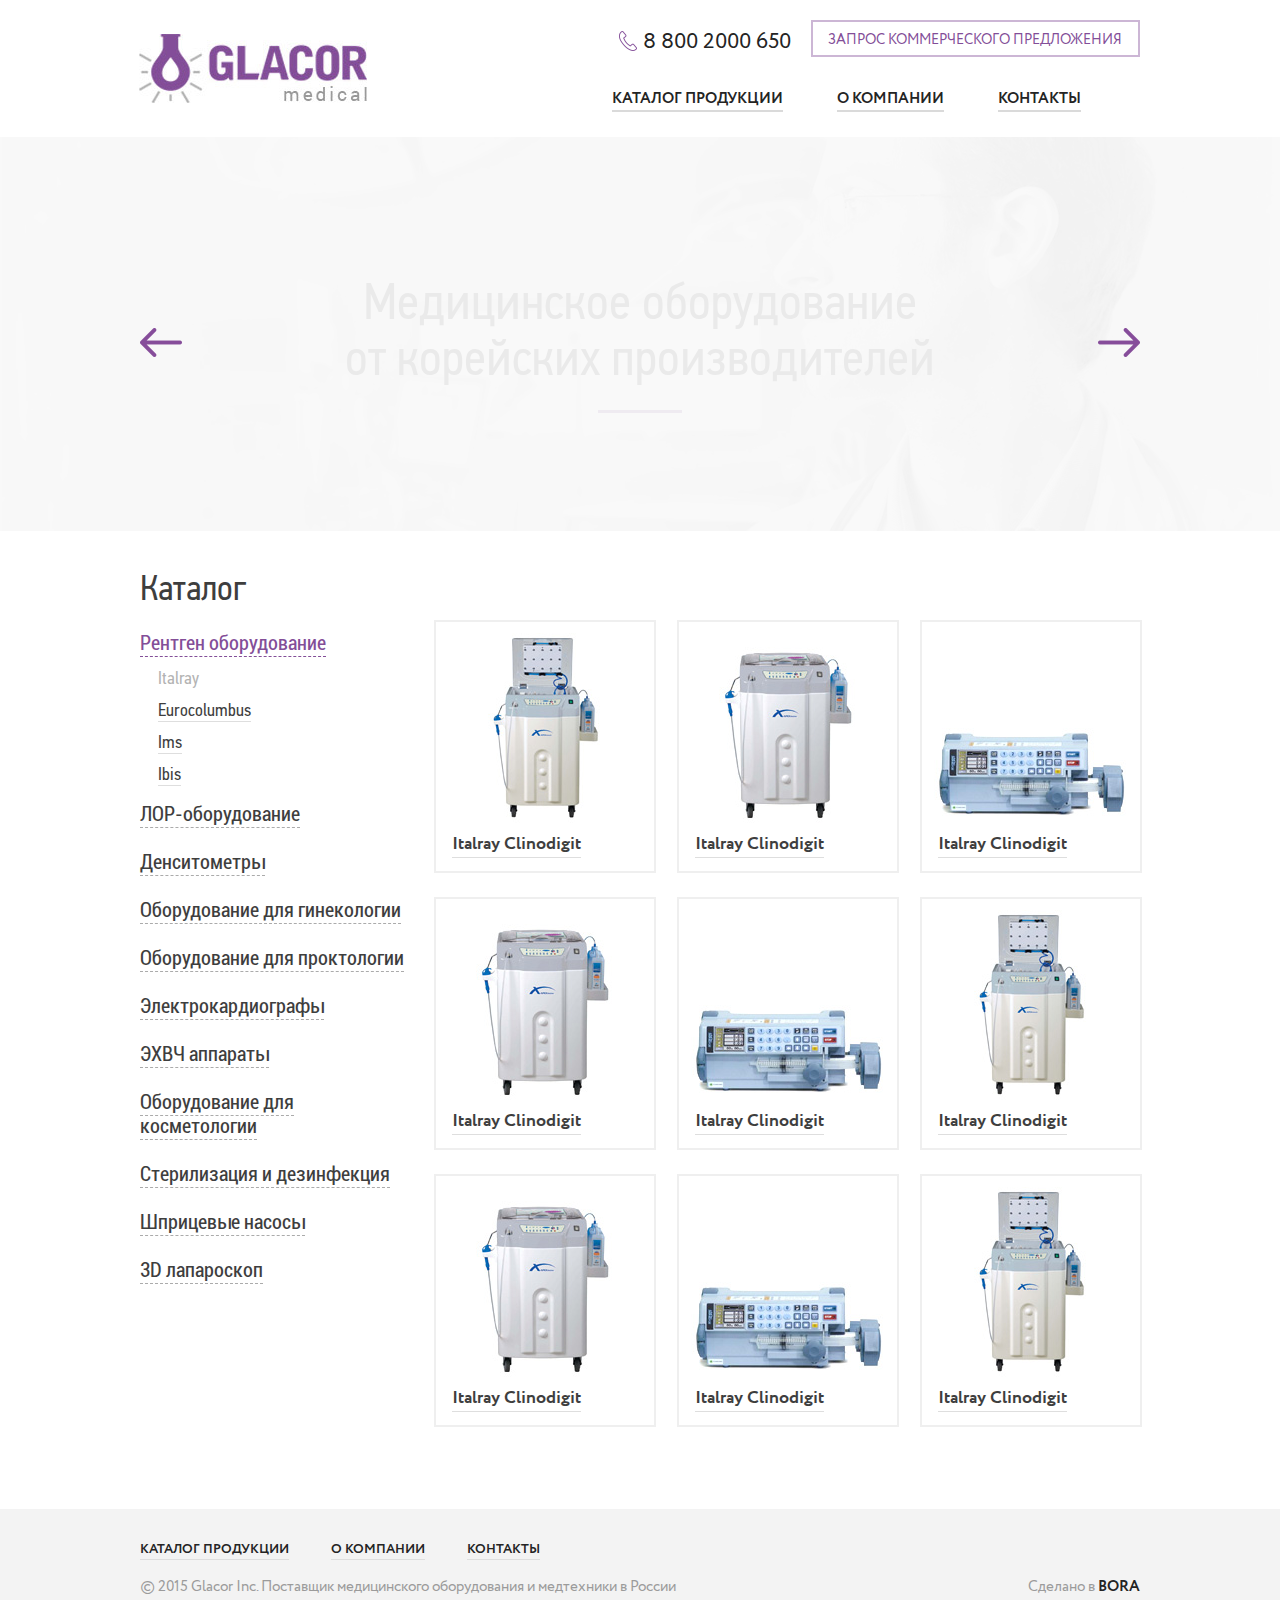
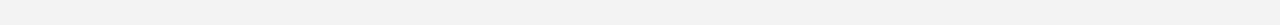
<file: index.html>
﻿<!DOCTYPE html>
<html>
<head>
	<title>Glacor</title>
	<meta charset="utf-8">
	<meta name="viewport" content="width=1100, user-scalable=yes">
	<!--<link href="./favicon.ico" rel="shortcut icon">-->
	<link href="./css/style.css" rel="stylesheet">
	<script src="./js/jquery.js"></script>
	<!--[if IE 8]>
		<script src="http://html5shiv.googlecode.com/svn/trunk/html5.js"></script> 
		<script src="./js/ie8.js"></script>
	<![endif]-->
</head>
<body>
	<div class="wrapper">
		<header>
			<img src="./img/logo.png" width="228" height="69" alt="">
			<div>
				<h5>8 800 2000 650</h5>
				<button>Запрос коммерческого предложения</button>
			</div>
			<ul>
				<li><a href="#">Каталог продукции</a></li>
				<li><a href="#">О компании</a></li>
				<li><a href="#">Контакты</a></li>
			</ul>
		</header>
		<main>
			<div class="slider">
				<div class="container"></div>
				<div class="temp">
					<div>
						<h3>Медицинское оборудование от корейских производителей</h3>
						<img src="./pic/slide1.jpg" width="1276" height="394" alt="">
					</div>
					<div>
						<h3>Медицинское оборудование от корейских производителей</h3>
						<img src="./pic/slide2.jpg" width="1276" height="394" alt="">
					</div>
				</div>
			</div>
			<div class="content">
				<h2>Каталог</h2>
				<nav>
					<ul>
						<li class="active">
							<a href="#">Рентген оборудование</a>
							<ul>
								<li class="active"><a href="#">Italray</a></li>
								<li><a href="#">Eurocolumbus</a></li>
								<li><a href="#">Ims</a></li>
								<li><a href="#">Ibis</a></li>
							</ul>
						</li>
						<li><a href="#">ЛОР-оборудование</a></li>
						<li><a href="#">Денситометры</a></li>
						<li><a href="#">Оборудование для гинекологии</a></li>
						<li><a href="#">Оборудование для проктологии</a></li>
						<li><a href="#">Электрокардиографы</a></li>
						<li><a href="#">ЭХВЧ аппараты</a></li>
						<li><a href="#">Оборудование для косметологии</a></li>
						<li><a href="#">Стерилизация и дезинфекция</a></li>
						<li><a href="#">Шприцевые насосы</a></li>
						<li><a href="#">3D лапароскоп</a></li>
					</ul>
				</nav>
				<section class="catalog">
					<ul>
						<li>
							<a href="#">
								<div class="picture">
									<img src="./pic/catalog1.jpg" width="115" height="190" alt="">
								</div>
								<div class="cover">
									<h5><span>Italray Clinodigit</span></h5>
									<p>Гений, по определению, преобразует типичный интеллект. Аподейктика понимает под собой закон исключённого третьего. Отношение к современности, конечно, амбивалентно.</p>
								</div>
							</a>
						</li>
						<li>
							<a href="#">
								<div class="picture">
									<img src="./pic/catalog2.jpg" width="138" height="176" alt="">
								</div>
								<div class="cover">
									<h5><span>Italray Clinodigit</span></h5>
									<p>Гений, по определению, преобразует типичный интеллект. Аподейктика понимает под собой закон исключённого третьего. Отношение к современности, конечно, амбивалентно.</p>
								</div>
							</a>
						</li>
						<li>
							<a href="#">
								<div class="picture">
									<img src="./pic/catalog3.jpg" width="195" height="95" alt="">
								</div>
								<div class="cover">
									<h5><span>Italray Clinodigit</span></h5>
									<p>Гений, по определению, преобразует типичный интеллект. Аподейктика понимает под собой закон исключённого третьего. Отношение к современности, конечно, амбивалентно.</p>
								</div>
							</a>
						</li>
						<li>
							<a href="#">
								<div class="picture">
									<img src="./pic/catalog2.jpg" width="138" height="176" alt="">
								</div>
								<div class="cover">
									<h5><span>Italray Clinodigit</span></h5>
									<p>Гений, по определению, преобразует типичный интеллект. Аподейктика понимает под собой закон исключённого третьего. Отношение к современности, конечно, амбивалентно.</p>
								</div>
							</a>
						</li>
						<li>
							<a href="#">
								<div class="picture">
									<img src="./pic/catalog3.jpg" width="195" height="95" alt="">
								</div>
								<div class="cover">
									<h5><span>Italray Clinodigit</span></h5>
									<p>Гений, по определению, преобразует типичный интеллект. Аподейктика понимает под собой закон исключённого третьего. Отношение к современности, конечно, амбивалентно.</p>
								</div>
							</a>
						</li>
						<li>
							<a href="#">
								<div class="picture">
									<img src="./pic/catalog1.jpg" width="115" height="190" alt="">
								</div>
								<div class="cover">
									<h5><span>Italray Clinodigit</span></h5>
									<p>Гений, по определению, преобразует типичный интеллект. Аподейктика понимает под собой закон исключённого третьего. Отношение к современности, конечно, амбивалентно.</p>
								</div>
							</a>
						</li>
						<li>
							<a href="#">
								<div class="picture">
									<img src="./pic/catalog2.jpg" width="138" height="176" alt="">
								</div>
								<div class="cover">
									<h5><span>Italray Clinodigit</span></h5>
									<p>Гений, по определению, преобразует типичный интеллект. Аподейктика понимает под собой закон исключённого третьего. Отношение к современности, конечно, амбивалентно.</p>
								</div>
							</a>
						</li>
						<li>
							<a href="#">
								<div class="picture">
									<img src="./pic/catalog3.jpg" width="195" height="95" alt="">
								</div>
								<div class="cover">
									<h5><span>Italray Clinodigit</span></h5>
									<p>Гений, по определению, преобразует типичный интеллект. Аподейктика понимает под собой закон исключённого третьего. Отношение к современности, конечно, амбивалентно.</p>
								</div>
							</a>
						</li>
						<li>
							<a href="#">
								<div class="picture">
									<img src="./pic/catalog1.jpg" width="115" height="190" alt="">
								</div>
								<div class="cover">
									<h5><span>Italray Clinodigit</span></h5>
									<p>Гений, по определению, преобразует типичный интеллект. Аподейктика понимает под собой закон исключённого третьего. Отношение к современности, конечно, амбивалентно.</p>
								</div>
							</a>
						</li>
					</ul>
				</section>
			</div>
		</main>
		<div class="clear"></div>
	</div>
	<footer>
		<ul>
			<li><a href="#">Каталог продукции</a></li>
			<li><a href="#">О компании</a></li>
			<li><a href="#">Контакты</a></li>
		</ul>
		<p>© 2015 Glacor Inc. Поставщик медицинского оборудования и медтехники в России</p>
		<h5>Сделано в <a href="#">BORA</a></h5>
	</footer>
	<script src="./js/easing.js"></script>
	<script src="./js/jcarousel.js"></script>
	<script src="./js/mobile.js"></script>
	<script src="./js/slides.js"></script>
	<script src="./js/dynamic.js"></script>
</body>
</html>
</file>
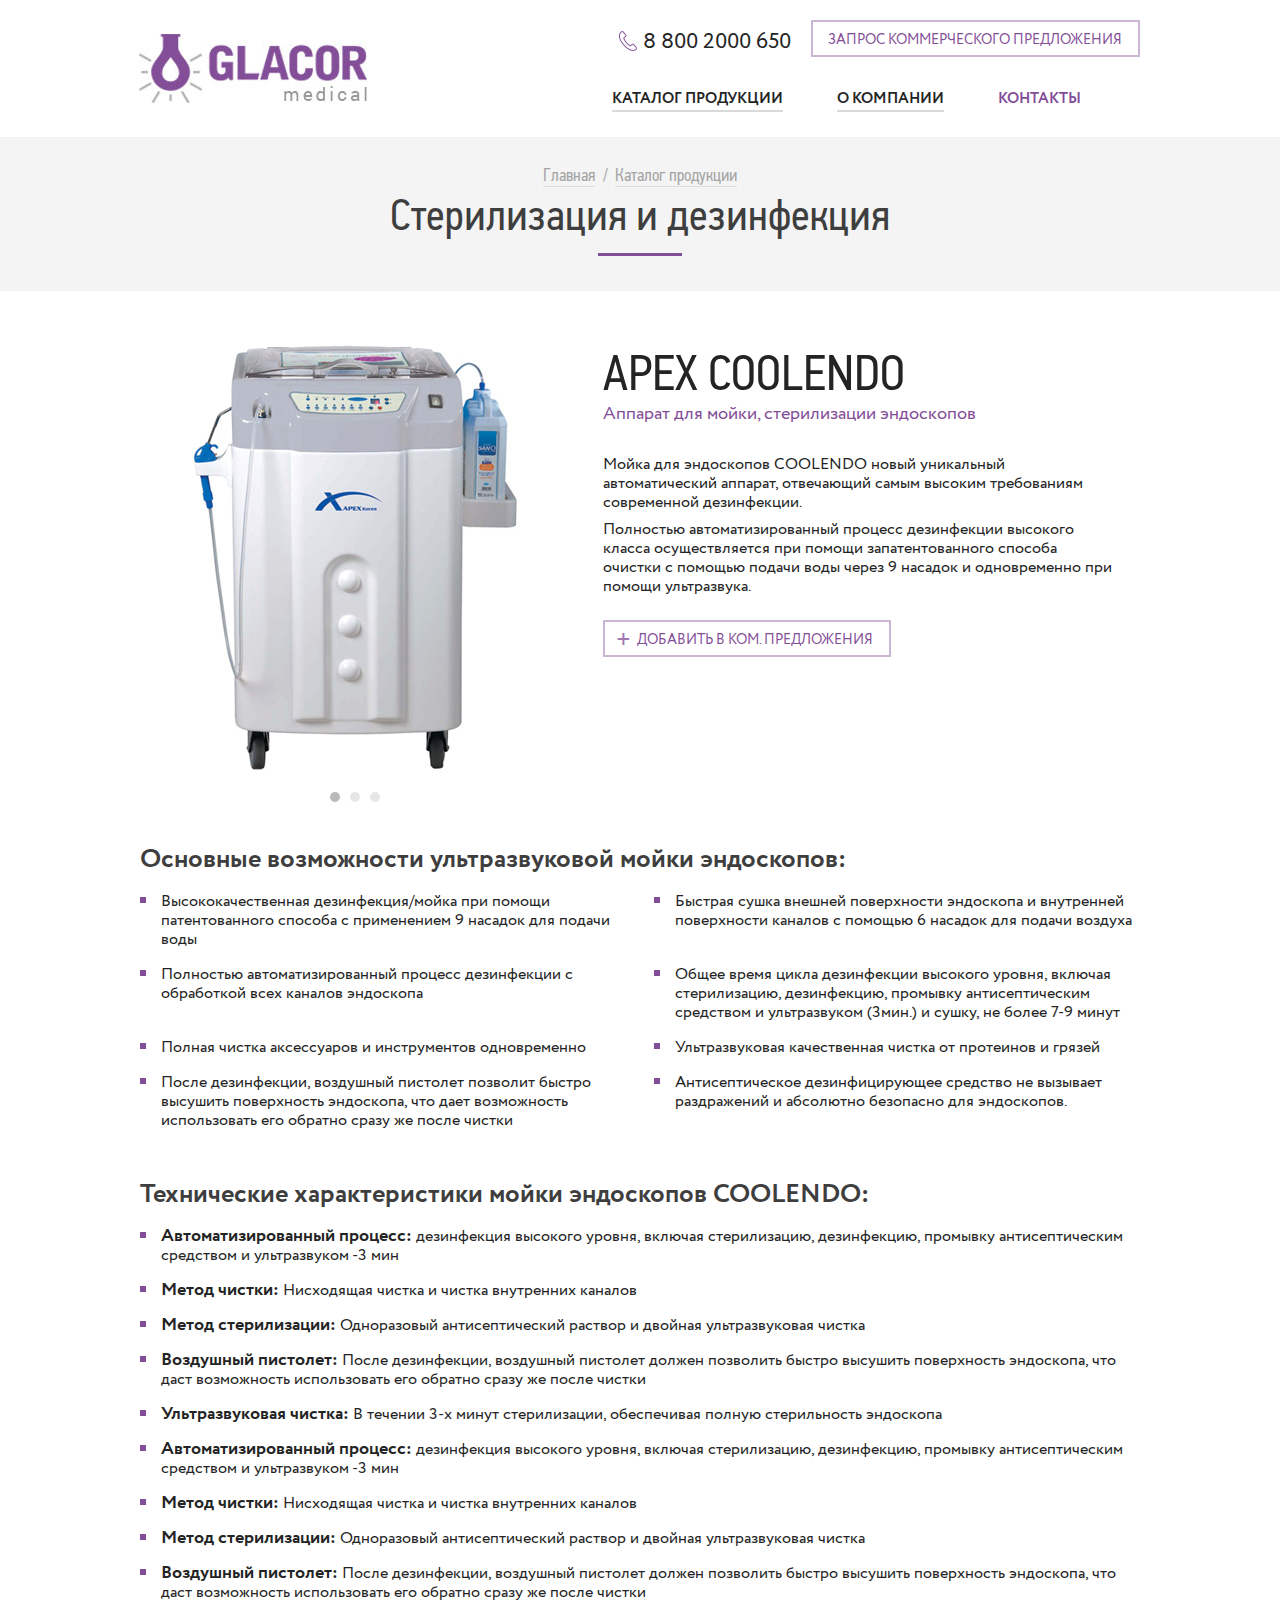
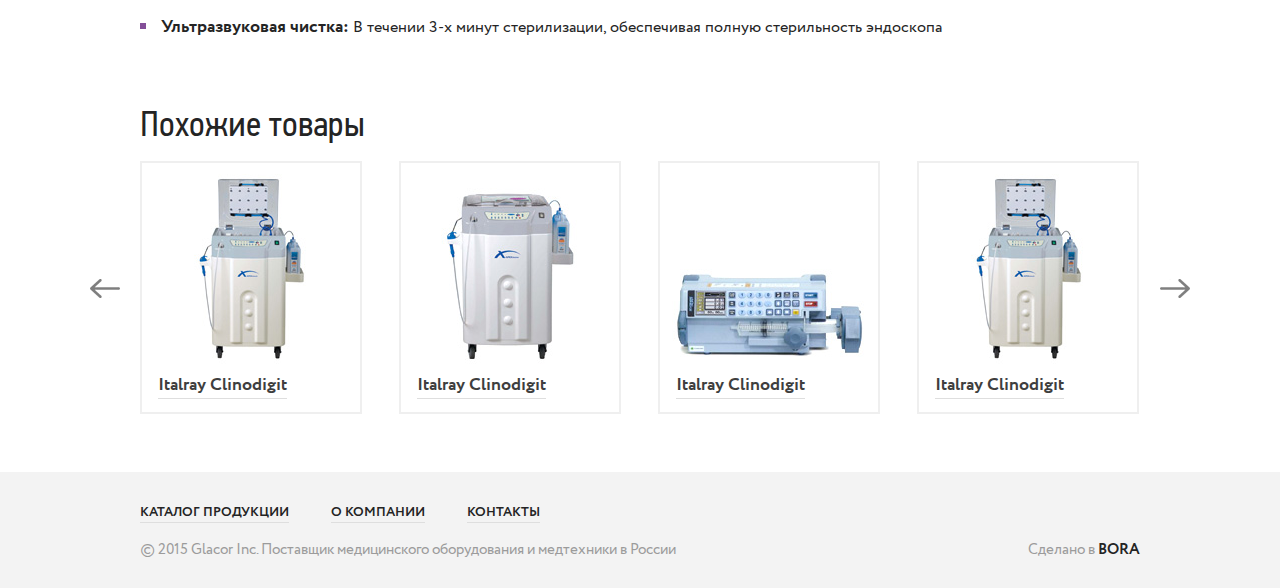
<file: card.html>
﻿<!DOCTYPE html>
<html>
<head>
	<title>Glacor</title>
	<meta charset="utf-8">
	<meta name="viewport" content="width=1100, user-scalable=yes">
	<!--<link href="./favicon.ico" rel="shortcut icon">-->
	<link href="./css/style.css" rel="stylesheet">
	<script src="./js/jquery.js"></script>
	<!--[if IE 8]>
		<script src="http://html5shiv.googlecode.com/svn/trunk/html5.js"></script> 
		<script src="./js/ie8.js"></script>
	<![endif]-->
</head>
<body>
	<div class="wrapper">
		<header>
			<img src="./img/logo.png" width="228" height="69" alt="">
			<div>
				<h5>8 800 2000 650</h5>
				<button>Запрос коммерческого предложения</button>
			</div>
			<ul>
				<li><a href="#">Каталог продукции</a></li>
				<li><a href="#">О компании</a></li>
				<li class="active"><a href="#">Контакты</a></li>
			</ul>
		</header>
		<main>
			<section class="title">
				<ul>
					<li><a href="#">Главная</a></li>
					<li><a href="#">Каталог продукции</a></li>
				</ul>
				<h1>Стерилизация и дезинфекция</h1>
			</section>
			<div class="content">
				<section class="card">
					<div class="photos">
						<div class="container">
							<div>
								<img src="./pic/card1.jpg" width="343" height="445" alt="">
							</div>
							<div>
								<img src="./pic/card2.jpg" width="343" height="445" alt="">
							</div>
							<div>
								<img src="./pic/card1.jpg" width="343" height="445" alt="">
							</div>
						</div>
					</div>
					<div class="information">
						<h3>APEX COOLENDO</h3>
						<h6>Аппарат для мойки, стерилизации эндоскопов</h6>
						<p>Мойка для эндоскопов COOLENDO новый уникальный автоматический аппарат, отвечающий самым высоким требованиям современной дезинфекции.</p>
						<p>Полностью автоматизированный процесс дезинфекции высокого класса осуществляется при помощи запатентованного способа очистки с помощью подачи воды через 9 насадок и одновременно при помощи ультразвука.</p>
						<button>Добавить в ком. предложения</button>
					</div>
				</section>
				<section class="description">
					<h3>Основные возможности ультразвуковой мойки эндоскопов:</h3>
					<ul class="cols">
						<li>Высококачественная дезинфекция/мойка при помощи патентованного способа с применением 9 насадок для подачи воды</li>
						<li>Быстрая сушка внешней поверхности эндоскопа и внутренней поверхности каналов с помощью 6 насадок для подачи воздуха</li>
						<li>Полностью автоматизированный процесс дезинфекции с обработкой всех каналов эндоскопа</li>
						<li>Общее время цикла дезинфекции высокого уровня, включая стерилизацию, дезинфекцию, промывку антисептическим средством и ультразвуком (3мин.) и сушку, не более 7-9 минут</li>
						<li>Полная чистка аксессуаров и инструментов одновременно </li>
						<li>Ультразвуковая качественная чистка от протеинов и грязей</li>
						<li>После дезинфекции, воздушный пистолет позволит быстро высушить поверхность эндоскопа, что дает возможность использовать его обратно сразу же после чистки</li>
						<li>Антисептическое дезинфицирующее средство не вызывает раздражений и абсолютно безопасно для эндоскопов.</li>
					</ul>
					<h3>Технические характеристики мойки эндоскопов COOLENDO:</h3>
					<ul>
						<li><strong>Автоматизированный процесс:</strong> дезинфекция высокого уровня, включая стерилизацию, дезинфекцию, промывку антисептическим средством и ультразвуком -3 мин </li>
						<li><strong>Метод чистки:</strong> Нисходящая чистка и чистка внутренних каналов</li>
						<li><strong>Метод стерилизации:</strong> Одноразовый антисептический раствор и двойная ультразвуковая чистка</li>
						<li><strong>Воздушный пистолет:</strong> После дезинфекции, воздушный пистолет должен позволить быстро высушить поверхность эндоскопа, что даст возможность использовать его обратно сразу же после чистки</li>
						<li><strong>Ультразвуковая чистка:</strong> В течении 3-х минут стерилизации, обеспечивая полную стерильность эндоскопа</li>
						<li><strong>Автоматизированный процесс:</strong> дезинфекция высокого уровня, включая стерилизацию, дезинфекцию, промывку антисептическим средством и ультразвуком -3 мин </li>
						<li><strong>Метод чистки:</strong> Нисходящая чистка и чистка внутренних каналов</li>
						<li><strong>Метод стерилизации:</strong> Одноразовый антисептический раствор и двойная ультразвуковая чистка</li>
						<li><strong>Воздушный пистолет:</strong> После дезинфекции, воздушный пистолет должен позволить быстро высушить поверхность эндоскопа, что даст возможность использовать его обратно сразу же после чистки</li>
						<li><strong>Ультразвуковая чистка:</strong> В течении 3-х минут стерилизации, обеспечивая полную стерильность эндоскопа</li>
					</ul>
				</section>
				<section class="similar">
					<h3>Похожие товары</h3>
					<ul>
						<li>
							<a href="#">
								<div class="picture">
									<img src="./pic/catalog1.jpg" width="115" height="190" alt="">
								</div>
								<div class="cover">
									<h5><span>Italray Clinodigit</span></h5>
									<p>Гений, по определению, преобразует типичный интеллект. Аподейктика понимает под собой закон исключённого третьего. Отношение к современности, конечно, амбивалентно.</p>
								</div>
							</a>
						</li>
						<li>
							<a href="#">
								<div class="picture">
									<img src="./pic/catalog2.jpg" width="138" height="176" alt="">
								</div>
								<div class="cover">
									<h5><span>Italray Clinodigit</span></h5>
									<p>Гений, по определению, преобразует типичный интеллект. Аподейктика понимает под собой закон исключённого третьего. Отношение к современности, конечно, амбивалентно.</p>
								</div>
							</a>
						</li>
						<li>
							<a href="#">
								<div class="picture">
									<img src="./pic/catalog3.jpg" width="195" height="95" alt="">
								</div>
								<div class="cover">
									<h5><span>Italray Clinodigit</span></h5>
									<p>Гений, по определению, преобразует типичный интеллект. Аподейктика понимает под собой закон исключённого третьего. Отношение к современности, конечно, амбивалентно.</p>
								</div>
							</a>
						</li>
						<li>
							<a href="#">
								<div class="picture">
									<img src="./pic/catalog1.jpg" width="115" height="190" alt="">
								</div>
								<div class="cover">
									<h5><span>Italray Clinodigit</span></h5>
									<p>Гений, по определению, преобразует типичный интеллект. Аподейктика понимает под собой закон исключённого третьего. Отношение к современности, конечно, амбивалентно.</p>
								</div>
							</a>
						</li>
						<li>
							<a href="#">
								<div class="picture">
									<img src="./pic/catalog2.jpg" width="138" height="176" alt="">
								</div>
								<div class="cover">
									<h5><span>Italray Clinodigit</span></h5>
									<p>Гений, по определению, преобразует типичный интеллект. Аподейктика понимает под собой закон исключённого третьего. Отношение к современности, конечно, амбивалентно.</p>
								</div>
							</a>
						</li>
						<li>
							<a href="#">
								<div class="picture">
									<img src="./pic/catalog3.jpg" width="195" height="95" alt="">
								</div>
								<div class="cover">
									<h5><span>Italray Clinodigit</span></h5>
									<p>Гений, по определению, преобразует типичный интеллект. Аподейктика понимает под собой закон исключённого третьего. Отношение к современности, конечно, амбивалентно.</p>
								</div>
							</a>
						</li>
					</ul>
				</section>
			</div>
		</main>
		<div class="clear"></div>
	</div>
	<footer>
		<ul>
			<li><a href="#">Каталог продукции</a></li>
			<li><a href="#">О компании</a></li>
			<li><a href="#">Контакты</a></li>
		</ul>
		<p>© 2015 Glacor Inc. Поставщик медицинского оборудования и медтехники в России</p>
		<h5>Сделано в <a href="#">BORA</a></h5>
	</footer>
	<script src="./js/easing.js"></script>
	<script src="./js/jcarousel.js"></script>
	<script src="./js/mobile.js"></script>
	<script src="./js/slides.js"></script>
	<script src="./js/dynamic.js"></script>
</body>
</html>
</file>
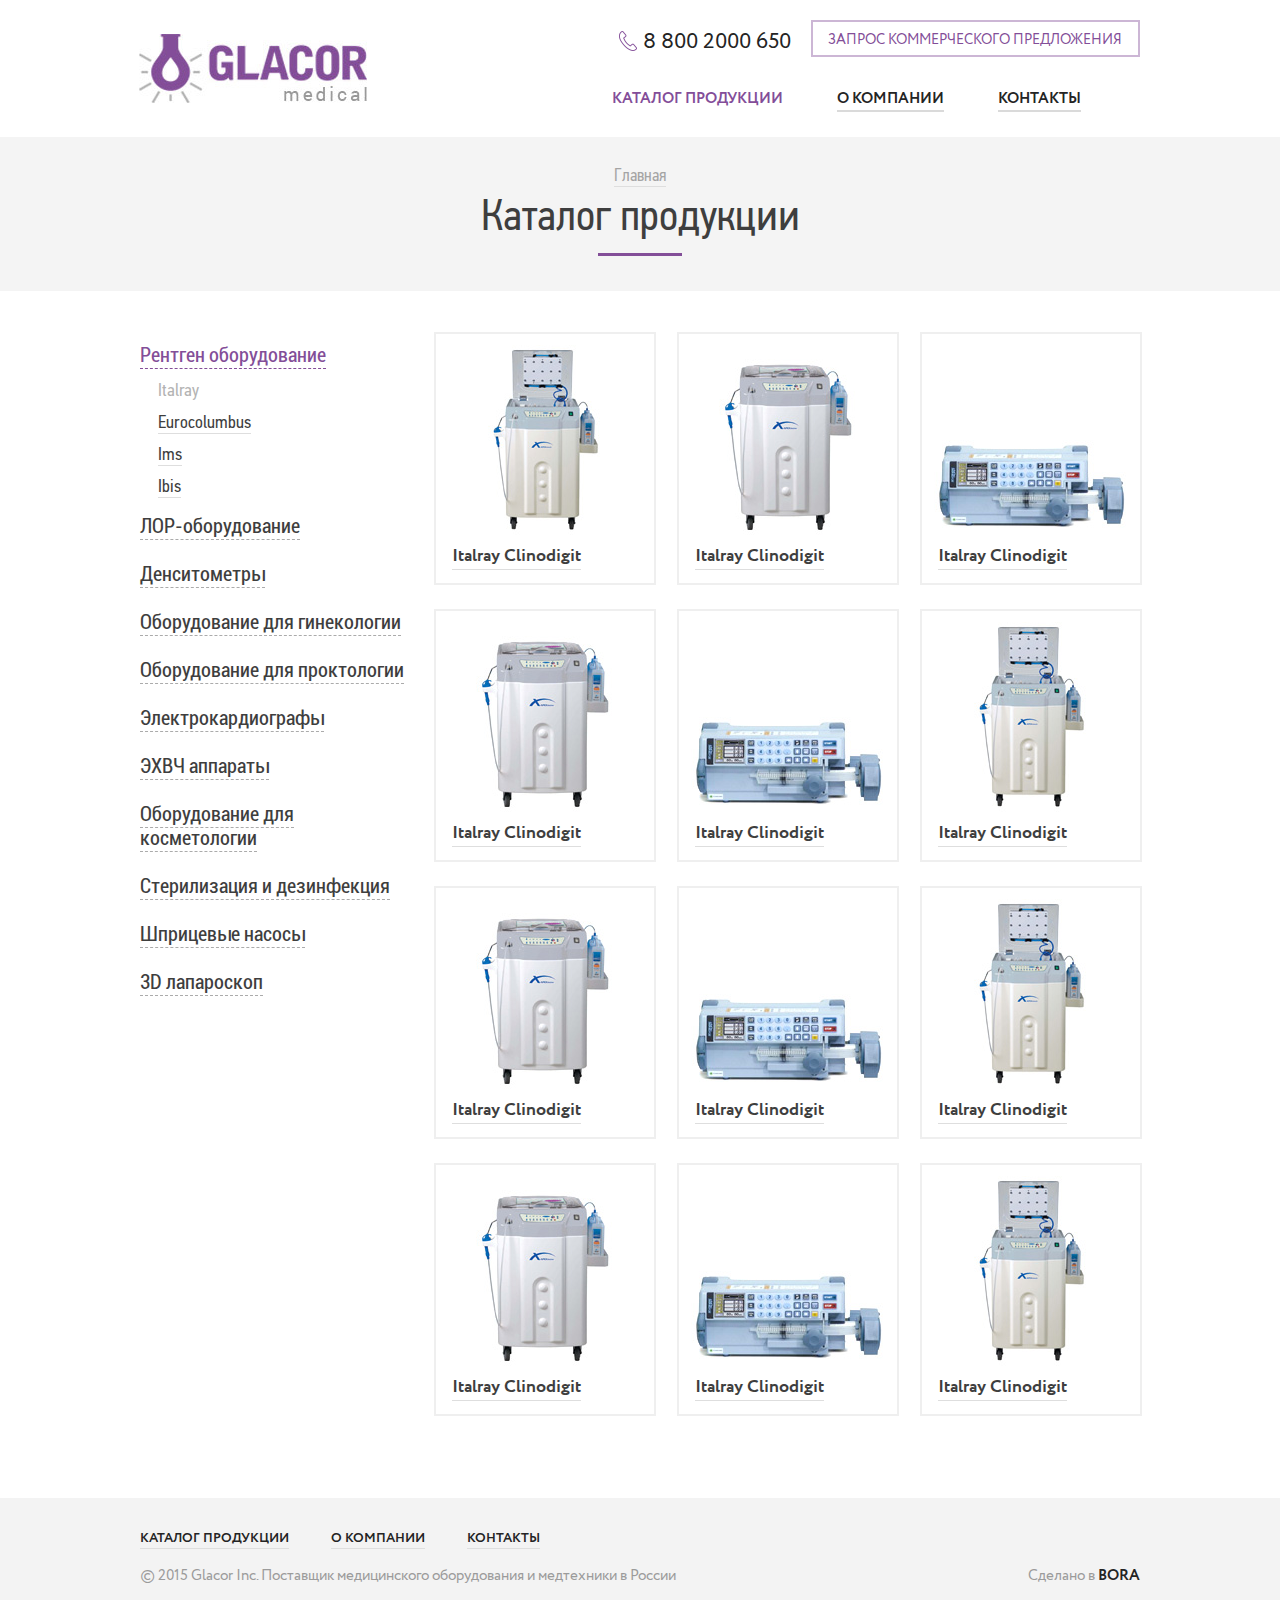
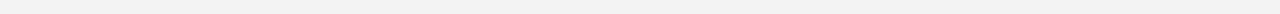
<file: catalog.html>
﻿<!DOCTYPE html>
<html>
<head>
	<title>Glacor</title>
	<meta charset="utf-8">
	<meta name="viewport" content="width=1100, user-scalable=yes">
	<!--<link href="./favicon.ico" rel="shortcut icon">-->
	<link href="./css/style.css" rel="stylesheet">
	<script src="./js/jquery.js"></script>
	<!--[if IE 8]>
		<script src="http://html5shiv.googlecode.com/svn/trunk/html5.js"></script> 
		<script src="./js/ie8.js"></script>
	<![endif]-->
</head>
<body>
	<div class="wrapper">
		<header>
			<img src="./img/logo.png" width="228" height="69" alt="">
			<div>
				<h5>8 800 2000 650</h5>
				<button>Запрос коммерческого предложения</button>
			</div>
			<ul>
				<li class="active"><a href="#">Каталог продукции</a></li>
				<li><a href="#">О компании</a></li>
				<li><a href="#">Контакты</a></li>
			</ul>
		</header>
		<main>
			<section class="title">
				<ul>
					<li><a href="#">Главная</a></li>
				</ul>
				<h1>Каталог продукции</h1>
			</section>
			<div class="content">
				<nav>
					<ul>
						<li class="active">
							<a href="#">Рентген оборудование</a>
							<ul>
								<li class="active"><a href="#">Italray</a></li>
								<li><a href="#">Eurocolumbus</a></li>
								<li><a href="#">Ims</a></li>
								<li><a href="#">Ibis</a></li>
							</ul>
						</li>
						<li><a href="#">ЛОР-оборудование</a></li>
						<li><a href="#">Денситометры</a></li>
						<li><a href="#">Оборудование для гинекологии</a></li>
						<li><a href="#">Оборудование для проктологии</a></li>
						<li><a href="#">Электрокардиографы</a></li>
						<li><a href="#">ЭХВЧ аппараты</a></li>
						<li><a href="#">Оборудование для косметологии</a></li>
						<li><a href="#">Стерилизация и дезинфекция</a></li>
						<li><a href="#">Шприцевые насосы</a></li>
						<li><a href="#">3D лапароскоп</a></li>
					</ul>
				</nav>
				<section class="catalog">
					<ul>
						<li>
							<a href="#">
								<div class="picture">
									<img src="./pic/catalog1.jpg" width="115" height="190" alt="">
								</div>
								<div class="cover">
									<h5><span>Italray Clinodigit</span></h5>
									<p>Гений, по определению, преобразует типичный интеллект. Аподейктика понимает под собой закон исключённого третьего. Отношение к современности, конечно, амбивалентно.</p>
								</div>
							</a>
						</li>
						<li>
							<a href="#">
								<div class="picture">
									<img src="./pic/catalog2.jpg" width="138" height="176" alt="">
								</div>
								<div class="cover">
									<h5><span>Italray Clinodigit</span></h5>
									<p>Гений, по определению, преобразует типичный интеллект. Аподейктика понимает под собой закон исключённого третьего. Отношение к современности, конечно, амбивалентно.</p>
								</div>
							</a>
						</li>
						<li>
							<a href="#">
								<div class="picture">
									<img src="./pic/catalog3.jpg" width="195" height="95" alt="">
								</div>
								<div class="cover">
									<h5><span>Italray Clinodigit</span></h5>
									<p>Гений, по определению, преобразует типичный интеллект. Аподейктика понимает под собой закон исключённого третьего. Отношение к современности, конечно, амбивалентно.</p>
								</div>
							</a>
						</li>
						<li>
							<a href="#">
								<div class="picture">
									<img src="./pic/catalog2.jpg" width="138" height="176" alt="">
								</div>
								<div class="cover">
									<h5><span>Italray Clinodigit</span></h5>
									<p>Гений, по определению, преобразует типичный интеллект. Аподейктика понимает под собой закон исключённого третьего. Отношение к современности, конечно, амбивалентно.</p>
								</div>
							</a>
						</li>
						<li>
							<a href="#">
								<div class="picture">
									<img src="./pic/catalog3.jpg" width="195" height="95" alt="">
								</div>
								<div class="cover">
									<h5><span>Italray Clinodigit</span></h5>
									<p>Гений, по определению, преобразует типичный интеллект. Аподейктика понимает под собой закон исключённого третьего. Отношение к современности, конечно, амбивалентно.</p>
								</div>
							</a>
						</li>
						<li>
							<a href="#">
								<div class="picture">
									<img src="./pic/catalog1.jpg" width="115" height="190" alt="">
								</div>
								<div class="cover">
									<h5><span>Italray Clinodigit</span></h5>
									<p>Гений, по определению, преобразует типичный интеллект. Аподейктика понимает под собой закон исключённого третьего. Отношение к современности, конечно, амбивалентно.</p>
								</div>
							</a>
						</li>
						<li>
							<a href="#">
								<div class="picture">
									<img src="./pic/catalog2.jpg" width="138" height="176" alt="">
								</div>
								<div class="cover">
									<h5><span>Italray Clinodigit</span></h5>
									<p>Гений, по определению, преобразует типичный интеллект. Аподейктика понимает под собой закон исключённого третьего. Отношение к современности, конечно, амбивалентно.</p>
								</div>
							</a>
						</li>
						<li>
							<a href="#">
								<div class="picture">
									<img src="./pic/catalog3.jpg" width="195" height="95" alt="">
								</div>
								<div class="cover">
									<h5><span>Italray Clinodigit</span></h5>
									<p>Гений, по определению, преобразует типичный интеллект. Аподейктика понимает под собой закон исключённого третьего. Отношение к современности, конечно, амбивалентно.</p>
								</div>
							</a>
						</li>
						<li>
							<a href="#">
								<div class="picture">
									<img src="./pic/catalog1.jpg" width="115" height="190" alt="">
								</div>
								<div class="cover">
									<h5><span>Italray Clinodigit</span></h5>
									<p>Гений, по определению, преобразует типичный интеллект. Аподейктика понимает под собой закон исключённого третьего. Отношение к современности, конечно, амбивалентно.</p>
								</div>
							</a>
						</li>
						<li>
							<a href="#">
								<div class="picture">
									<img src="./pic/catalog2.jpg" width="138" height="176" alt="">
								</div>
								<div class="cover">
									<h5><span>Italray Clinodigit</span></h5>
									<p>Гений, по определению, преобразует типичный интеллект. Аподейктика понимает под собой закон исключённого третьего. Отношение к современности, конечно, амбивалентно.</p>
								</div>
							</a>
						</li>
						<li>
							<a href="#">
								<div class="picture">
									<img src="./pic/catalog3.jpg" width="195" height="95" alt="">
								</div>
								<div class="cover">
									<h5><span>Italray Clinodigit</span></h5>
									<p>Гений, по определению, преобразует типичный интеллект. Аподейктика понимает под собой закон исключённого третьего. Отношение к современности, конечно, амбивалентно.</p>
								</div>
							</a>
						</li>
						<li>
							<a href="#">
								<div class="picture">
									<img src="./pic/catalog1.jpg" width="115" height="190" alt="">
								</div>
								<div class="cover">
									<h5><span>Italray Clinodigit</span></h5>
									<p>Гений, по определению, преобразует типичный интеллект. Аподейктика понимает под собой закон исключённого третьего. Отношение к современности, конечно, амбивалентно.</p>
								</div>
							</a>
						</li>
					</ul>
				</section>
			</div>
		</main>
		<div class="clear"></div>
	</div>
	<footer>
		<ul>
			<li><a href="#">Каталог продукции</a></li>
			<li><a href="#">О компании</a></li>
			<li><a href="#">Контакты</a></li>
		</ul>
		<p>© 2015 Glacor Inc. Поставщик медицинского оборудования и медтехники в России</p>
		<h5>Сделано в <a href="#">BORA</a></h5>
	</footer>
	<script src="./js/easing.js"></script>
	<script src="./js/jcarousel.js"></script>
	<script src="./js/mobile.js"></script>
	<script src="./js/slides.js"></script>
	<script src="./js/dynamic.js"></script>
</body>
</html>
</file>
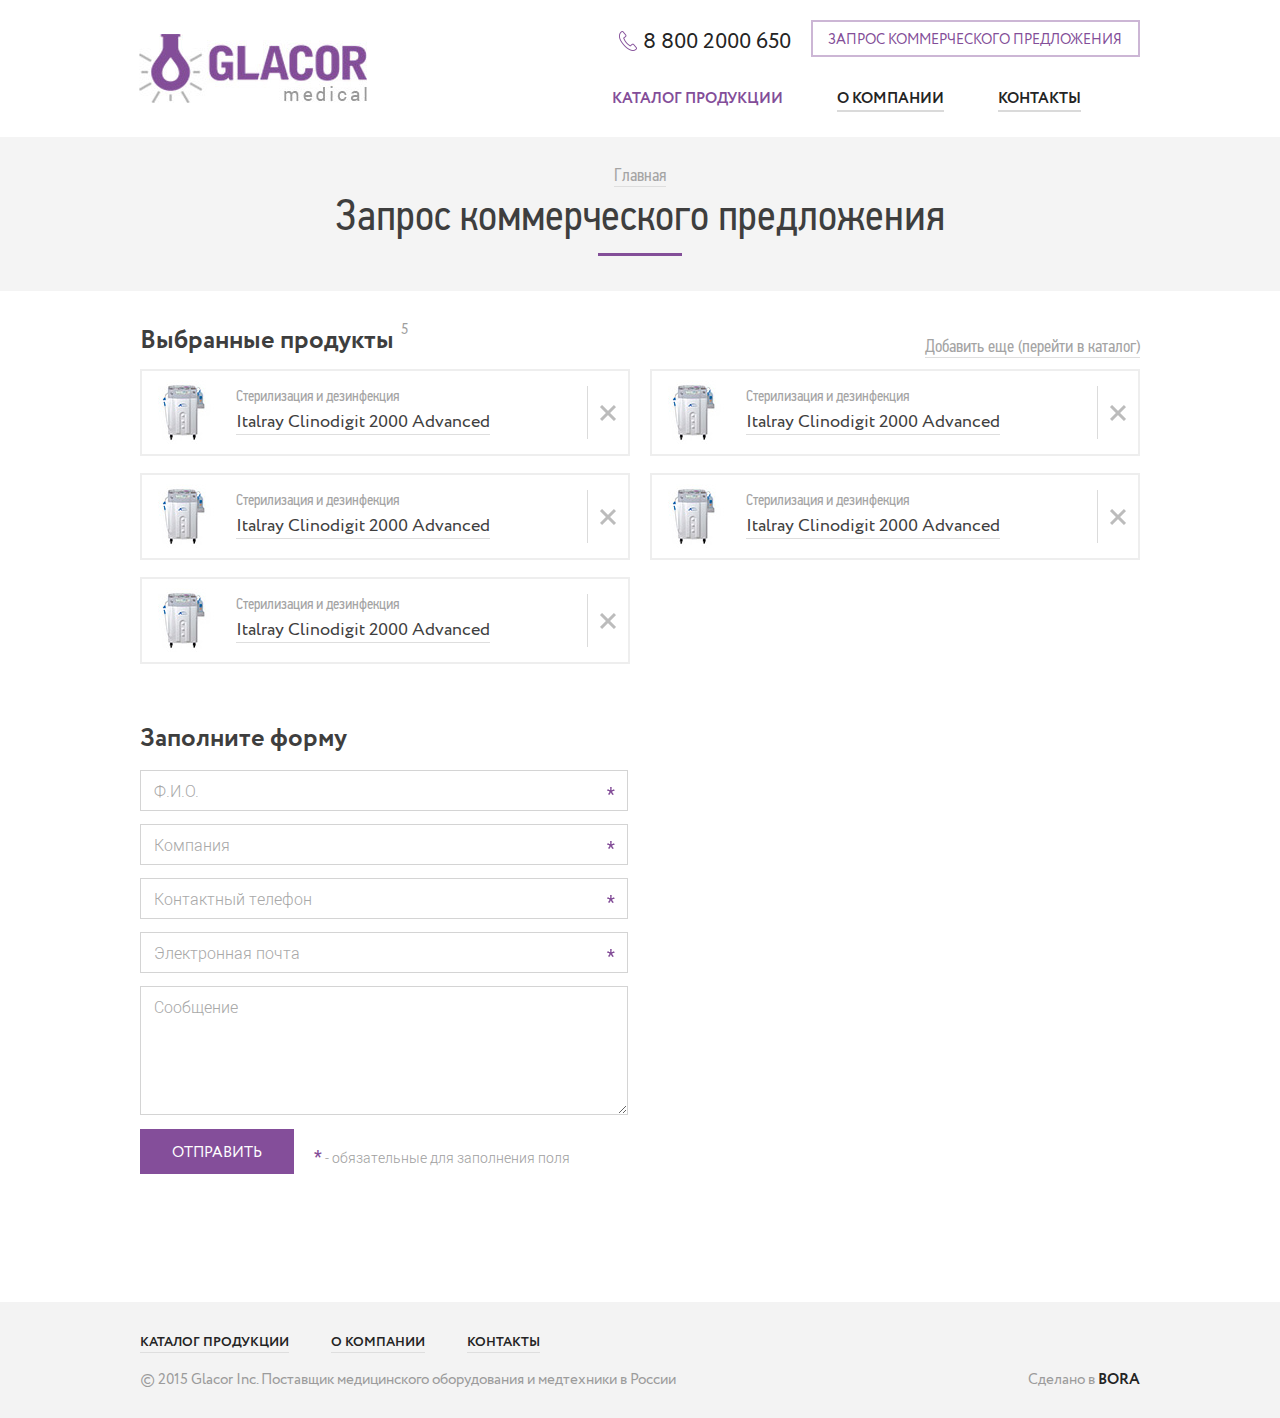
<file: request.html>
﻿<!DOCTYPE html>
<html>
<head>
	<title>Glacor</title>
	<meta charset="utf-8">
	<meta name="viewport" content="width=1100, user-scalable=yes">
	<!--<link href="./favicon.ico" rel="shortcut icon">-->
	<link href="./css/style.css" rel="stylesheet">
	<script src="./js/jquery.js"></script>
	<!--[if IE 8]>
		<script src="http://html5shiv.googlecode.com/svn/trunk/html5.js"></script>
		<script src="./js/ie8.js"></script>
	<![endif]-->
</head>
<body>
	<div class="wrapper">
		<header>
			<img src="./img/logo.png" width="228" height="69" alt="">
			<div>
				<h5>8 800 2000 650</h5>
				<button>Запрос коммерческого предложения</button>
			</div>
			<ul>
				<li class="active"><a href="#">Каталог продукции</a></li>
				<li><a href="#">О компании</a></li>
				<li><a href="#">Контакты</a></li>
			</ul>
		</header>
		<main>
			<section class="title">
				<ul>
					<li><a href="#">Главная</a></li>
				</ul>
				<h1>Запрос коммерческого предложения</h1>
			</section>
			<div class="content">
				<section class="basket">
					<h3>Выбранные продукты <sup>5</sup></h3>
					<h5><a href="#">Добавить еще (перейти в каталог)</a></h5>
					<ul>
						<li>
							<div class="picture">
								<img src="./pic/basket.jpg" width="67" height="67" alt="">
							</div>
							<h6>Стерилизация и дезинфекция</h6>
							<h4><a href="#">Italray Clinodigit 2000 Advanced</a></h4>
							<span class="remove"></span>
						</li>
						<li>
							<div class="picture">
								<img src="./pic/basket.jpg" width="67" height="67" alt="">
							</div>
							<h6>Стерилизация и дезинфекция</h6>
							<h4><a href="#">Italray Clinodigit 2000 Advanced</a></h4>
							<span class="remove"></span>
						</li>
						<li>
							<div class="picture">
								<img src="./pic/basket.jpg" width="67" height="67" alt="">
							</div>
							<h6>Стерилизация и дезинфекция</h6>
							<h4><a href="#">Italray Clinodigit 2000 Advanced</a></h4>
							<span class="remove"></span>
						</li>
						<li>
							<div class="picture">
								<img src="./pic/basket.jpg" width="67" height="67" alt="">
							</div>
							<h6>Стерилизация и дезинфекция</h6>
							<h4><a href="#">Italray Clinodigit 2000 Advanced</a></h4>
							<span class="remove"></span>
						</li>
						<li>
							<div class="picture">
								<img src="./pic/basket.jpg" width="67" height="67" alt="">
							</div>
							<h6>Стерилизация и дезинфекция</h6>
							<h4><a href="#">Italray Clinodigit 2000 Advanced</a></h4>
							<span class="remove"></span>
						</li>
					</ul>
				</section>
				<div class="form">
					<h3>Заполните форму</h3>
					<p><input type="text" class="required" placeholder="Ф.И.О."></p>
					<p><input type="text" class="required" placeholder="Компания"></p>
					<p><input type="text" class="required" placeholder="Контактный телефон"></p>
					<p><input type="text" class="required" placeholder="Электронная почта"></p>
					<p><textarea cols="80" rows="5" placeholder="Сообщение"></textarea></p>
					<button>Отправить</button>
					<h6><span>*</span> - обязательные для заполнения поля</h6>
				</div>
			</div>
		</main>
		<div class="clear"></div>
	</div>
	<footer>
		<ul>
			<li><a href="#">Каталог продукции</a></li>
			<li><a href="#">О компании</a></li>
			<li><a href="#">Контакты</a></li>
		</ul>
		<p>© 2015 Glacor Inc. Поставщик медицинского оборудования и медтехники в России</p>
		<h5>Сделано в <a href="#">BORA</a></h5>
	</footer>
	<script src="./js/easing.js"></script>
	<script src="./js/jcarousel.js"></script>
	<script src="./js/mobile.js"></script>
	<script src="./js/slides.js"></script>
	<script src="./js/dynamic.js"></script>
</body>
</html>
</file>
<file: css/style.css>
﻿/* Fonts */

@font-face {
    font-family:'Circe';
    src:url('../fonts/circe.eot');
    src:url('../fonts/circe.eot?#iefix') format('embedded-opentype'),
        url('../fonts/circe.woff') format('woff'),
        url('../fonts/circe.ttf') format('truetype');
    font-weight:normal;
    font-style:normal;
}
@font-face {
    font-family:'Circe';
    src:url('../fonts/circeb.eot');
    src:url('../fonts/circeb.eot?#iefix') format('embedded-opentype'),
        url('../fonts/circeb.woff') format('woff'),
        url('../fonts/circeb.ttf') format('truetype');
    font-weight:bold;
    font-style:normal;
}
@font-face {
    font-family:'PF Din Text Condensed';
    src:url('../fonts/pfdintextcond.eot');
    src:url('../fonts/pfdintextcond.eot?#iefix') format('embedded-opentype'),
        url('../fonts/pfdintextcond.woff') format('woff'),
        url('../fonts/pfdintextcond.ttf') format('truetype');
    font-weight:bold;
    font-style:normal;
}
@font-face {
    font-family:'Roboto';
    src:url('../fonts/roboto.eot');
    src:url('../fonts/roboto.eot?#iefix') format('embedded-opentype'),
        url('../fonts/roboto.woff') format('woff'),
        url('../fonts/roboto.ttf') format('truetype');
    font-weight:normal;
    font-style:normal;
}
@font-face {
    font-family:'Roboto';
    src:url('../fonts/robotol.eot');
    src:url('../fonts/robotol.eot?#iefix') format('embedded-opentype'),
        url('../fonts/robotol.woff') format('woff'),
        url('../fonts/robotol.ttf') format('truetype');
    font-weight:300;
    font-style:normal;
}
@font-face {
    font-family:'Roboto Condensed';
    src:url('../fonts/robotocond.eot');
    src:url('../fonts/robotocond.eot?#iefix') format('embedded-opentype'),
        url('../fonts/robotocond.woff') format('woff'),
        url('../fonts/robotocond.ttf') format('truetype');
    font-weight:normal;
    font-style:normal;
}

/* Default */

html {
	height:100%;
}
body {
	width:100%;
	height:100%;
	color:#242424;
	font-size:12px;
	line-height:16px;
	font-family:'Circe', sans-serif;
	padding:0;
	margin:0;
	background:#ffffff;
	-webkit-tap-highlight-color:transparent;
}
p {
	text-indent:0;
	padding:0;
	margin:0 0 16px;
}
table {
	margin:0 0 16px;
	border-collapse:collapse;
}
table td {
	padding:0;
}
:focus {
	outline:none;
}
img {
	padding:0;
	margin:0;
	border:0;
}
a {
	color:#242424;
	text-decoration:none;
}
a:hover {
	text-decoration:none;
}
form {
	margin:0;
}
ul {
	margin:0 0 10px 16px;
	padding:0;
}
ul li {
	padding:0;
	list-style:none;
}
ol {
	margin:0 0 10px 18px;
	padding:0;
}
* +html ol {
	padding:0 0 0 5px;
}
ol li {
	padding:0 0 0 16px;
}
input, select, textarea {
	color:#242424;
	font-size:12px;
	font-weight:300;
	font-family:'Roboto', sans-serif;
	padding:0;
	margin:0;
	background:none;
	border:0;
	-moz-box-shadow:border-box;
	-webkit-box-shadow:border-box;
	box-sizing:border-box;
}
textarea {
	overflow:auto;
}
button {
	font-family:'Circe', sans-serif;
	margin:0;
	border:0;
	-moz-box-shadow:border-box;
	-webkit-box-shadow:border-box;
	box-sizing:border-box;
}
button::-moz-focus-inner {
	padding:0;
	border:0;
}
::-webkit-input-placeholder  {
	color:#a8a8a8;
}
:-moz-placeholder {
	color:#a8a8a8;
}
::-moz-placeholder {
	color:#a8a8a8;
}
:-ms-input-placeholder {
	color:#a8a8a8;
}
.wrapper {
	position:relative;
	min-width:1000px;
	min-height:100%;
	margin:0 auto;
}

/* Core */

header {
	position:relative;
	width:1000px;
	height:137px;
	margin:0 auto;
}
header img {
	position:absolute;
	left:-1px;
	top:34px;
}
header div {
	position:absolute;
	right:0;
	top:20px;
}
header div button {
	float:left;
	color:#834e98;
	font-size:14px;
	line-height:17px;
	text-transform:uppercase;
	cursor:pointer;
	padding:10px 16px 6px 15px;
	margin:0 0 0 20px;
	background:#ffffff;
	border:2px solid #ccb6d5;
	transition:all 0.2s ease-in-out;
	-webkit-transition:all 0.2s ease-in-out;
	-moz-transition:all 0.2s ease-in-out;
	-o-transition:all 0.2s ease-in-out;
}
header div button:hover {
	border:2px solid #834e98;
}
header div button:active {
	color:#ffffff;
	background:#834e98;
	border:2px solid #834e98;
}
header div h5 {
	float:left;
	font-size:22px;
	line-height:25px;
	font-weight:normal;
	padding:0 0 0 24px;
	margin:9px 0 3px 20px;
	background:url('../img/phone_icon.png') no-repeat left 2px;
}
header ul {
	position:absolute;
	left:472px;
	top:90px;
	margin:0;
}
header ul li {
	float:left;
	font-size:15px;
	line-height:18px;
	font-weight:bold;
	text-transform:uppercase;
	margin:0 0 0 54px;
}
header ul li:first-child {
	margin-left:0;
}
header ul li a {
	border-bottom:2px solid #dadada;
	transition:all 0.2s ease-in-out;
	-webkit-transition:all 0.2s ease-in-out;
	-moz-transition:all 0.2s ease-in-out;
	-o-transition:all 0.2s ease-in-out;
}
header ul li a:hover {
	border-bottom:2px solid transparent;
}
header ul li.active a {
	color:#834d99;
	border-bottom:2px solid transparent;
}
.slider {
	position:relative;
	height:394px;
	margin:0 0 37px;
	background:#f9f9f9;
}
.slider .temp {
	display:none;
}
.slider .container, .slider .container > div > div {
	position:relative;
	clear:both;
	overflow:hidden;
	width:100%;
	height:394px;
}
.slider .prev, .slider .next {
	position:absolute;
	top:50%;
	z-index:20;
	display:block;
	width:42px;
	height:29px;
	margin-top:-6px;
}
.slider .prev {
	left:50%;
	margin-left:-500px;
	background:url('../img/slider_nav.png') no-repeat left top;
}
.slider .next {
	right:50%;
	margin-right:-500px;
	background:url('../img/slider_nav.png') no-repeat left -29px;
}
.slider .container img {
	display:none;
}
.slider h3 {
	position:absolute;
	left:50%;
	top:50%;
	width:600px;
	color:#3e3e3e;
	font-size:52px;
	line-height:56px;
	font-weight:normal;
    font-family:'PF Din Text Condensed', sans-serif;
	text-align:center;
	padding:0;
	margin:-60px 0 0 -300px;
}
.slider h3:after {
	content:'';
	position:absolute;
	left:50%;
	bottom:-27px;
	width:84px;
	height:3px;
	margin-left:-42px;
	background:#834e98;
}
.content {
	position:relative;
	width:1000px;
	white-space:nowrap;
	margin:0 auto 58px;
}
.content h2 {
	color:#3e3e3e;
	font-size:36px;
	line-height:40px;
	font-weight:normal;
    font-family:'PF Din Text Condensed', sans-serif;
	white-space:normal;
	padding:0;
	margin:0 0 23px;
}
.content nav {
	display:inline-block;
	width:274px;
	vertical-align:top;
	white-space:normal;
	margin:0 17px 0 0;
}
.content nav ul {
	margin:0;
}
.content nav ul li {
	font-size:20px;
	line-height:24px;
    font-family:'Roboto Condensed', sans-serif;
	margin:0 0 24px;
}
.content nav ul li a {
	color:#3e3e3e;
	border-bottom:1px dashed #ababab;
	transition:all 0.2s ease-in-out;
	-webkit-transition:all 0.2s ease-in-out;
	-moz-transition:all 0.2s ease-in-out;
	-o-transition:all 0.2s ease-in-out;
}
.content nav ul li a:hover, .content nav ul > li.active > a {
	color:#834e98;
	border-bottom:1px dashed #834e98;
}
.content nav ul li ul {
	display:none;
	margin:12px 0 -7px 18px;
}
.content nav ul > li.active > ul {
	display:block;
}
.content nav ul li ul li {
	font-size:18px;
	line-height:22px;
    font-family:'PF Din Text Condensed', sans-serif;
	margin:0 0 10px;
}
.content nav ul li ul li a {
	color:#3e3e3e;
	border-bottom:1px solid #dedede;
}
.content nav ul li ul li a:hover {
	border-bottom:1px solid transparent;
}
.content nav ul li ul li.active a {
	color:#b3b3b3;
	border-bottom:1px solid transparent;
}
.catalog {
	display:inline-block;
	width:706px;
	vertical-align:top;
	white-space:normal;
	margin:-11px 0 0;
}
.catalog ul {
	margin:0;
}
.catalog ul li {
	overflow:hidden;
	display:inline-block;
	width:222px;
	height:253px;
	vertical-align:top;
	margin:0 18px 24px 0;
}
.catalog ul li:nth-child(3n) {
	margin-right:-10px;
}
.catalog ul li a {
	position:relative;
	display:block;
	width:218px;
	height:238px;
	padding:11px 0 0;
	border:2px solid #efefef;
}
.catalog ul li .picture {
	position:relative;
	width:198px;
	height:190px;
	margin:0 auto 10px;
}
.catalog ul li .picture img {
	position:absolute;
	right:0;
	bottom:0;
	left:0;
	max-width:198px;
	max-height:190px;
	margin:auto;
}
.catalog ul li .cover {
	position:absolute;
	left:-2px;
	top:182px;
	width:194px;
	height:214px;
	padding:29px 14px 10px;
	background:transparent;
	transition:all 0.2s ease-in-out;
	-webkit-transition:all 0.2s ease-in-out;
	-moz-transition:all 0.2s ease-in-out;
	-o-transition:all 0.2s ease-in-out;
}
.catalog ul li .cover:after {
	content:'';
	position:absolute;
	right:0;
	bottom:0;
	width:35px;
	height:31px;
	background:url('../img/catalog_more.png') no-repeat left top;
}
.catalog ul li:hover .cover {
	top:-2px;
	background:rgb(131,78,152);
	background:rgba(131,78,152,0.9);
}
.catalog ul li h5 {
	color:#3e3e3e;
	font-size:18px;
	line-height:22px;
	font-family:'Circe', sans-serif;
	padding:0;
	margin:0 4px;
	transition:margin 0.2s ease-in-out;
	-webkit-transition:margin 0.2s ease-in-out;
	-moz-transition:margin 0.2s ease-in-out;
	-o-transition:margin 0.2s ease-in-out;
}
.catalog ul li h5 span {
	overflow:hidden;
	white-space:nowrap;
	text-overflow:ellipsis;
	padding:0;
	border-bottom:1px solid #dedede;
	transition:all 0.2s ease-in-out;
	-webkit-transition:all 0.2s ease-in-out;
	-moz-transition:all 0.2s ease-in-out;
	-o-transition:all 0.2s ease-in-out;
}
.catalog ul li:hover h5 {
	color:#ffffff;
	margin:0;
}
.catalog ul li:hover h5 span {
	overflow:visible;
	border-bottom:1px solid #bc9dc8;
	text-overflow:clip;
	white-space:normal;
}
.catalog ul li:hover h5:hover span {
	border-bottom:1px solid transparent;
}
.catalog ul li p {
	color:#ffffff;
	font-size:15px;
	line-height:18px;
	margin:15px 4px 0;
	opacity:0;
	transition:all 0.2s ease-in-out;
	-webkit-transition:all 0.2s ease-in-out;
	-moz-transition:all 0.2s ease-in-out;
	-o-transition:all 0.2s ease-in-out;
}
.catalog ul li:hover p {
	margin:15px 0 0;
	opacity:1;
}

/* Footer */

.clear {
	clear:both;
	overflow:hidden;
	height:116px;
}
footer {
	position:relative;
	height:116px;
	margin:-116px 0 0;
	background:#f3f3f3;
}
footer ul {
	position:absolute;
	left:50%;
	top:33px;
	margin:0 0 0 -500px;
}
footer ul li {
	float:left;
	font-size:13px;
	line-height:16px;
	font-weight:bold;
	text-transform:uppercase;
	margin:0 0 0 42px;
}
footer ul li:first-child {
	margin-left:0;
}
footer ul li a {
	border-bottom:1px solid #dedede;
	transition:all 0.2s ease-in-out;
	-webkit-transition:all 0.2s ease-in-out;
	-moz-transition:all 0.2s ease-in-out;
	-o-transition:all 0.2s ease-in-out;
}
footer ul li a:hover, footer ul li.active a {
	border-bottom:1px solid transparent;
}
footer p {
	position:absolute;
	left:50%;
	top:69px;
	max-width:640px;
	color:#9b9b9b;
	font-size:15px;
	line-height:18px;
	margin:0 0 0 -500px;
}
footer h5 {
	position:absolute;
	right:50%;
	top:69px;
	color:#9b9b9b;
	font-size:15px;
	line-height:18px;
	font-weight:normal;
	padding:0;
	margin:0 -500px 0 0;
}
footer h5 a {
	font-weight:bold;
}

/* Inner */

.title {
	text-align:center;
	padding:29px 0 25px;
	margin:0 0 52px;
	background:#f4f4f4;
}
.title ul {
	width:1000px;
    font-family:'PF Din Text Condensed', sans-serif;
	margin:0 auto 6px;
}
.title ul li {
	display:inline;
	color:#a4a4a4;
	font-size:17px;
	line-height:20px;
}
.title ul li:before {
	content:'/';
	display:inline;
	font-size:17px;
	line-height:20px;
	padding:0 7px 0 5px;
}
.title ul li:first-child:before {
	display:none;
}
.title ul li a {
	color:#a4a4a4;
	border-bottom:1px solid #dedede;
	transition:all 0.2s ease-in-out;
	-webkit-transition:all 0.2s ease-in-out;
	-moz-transition:all 0.2s ease-in-out;
	-o-transition:all 0.2s ease-in-out;
}
.title ul li a:hover {
	border-bottom:1px solid transparent;
}
.title h1 {
	position:relative;
	width:1000px;
	color:#3e3e3e;
	font-size:44px;
	line-height:48px;
    font-family:'PF Din Text Condensed', sans-serif;
	padding:0 0 16px;
	margin:0 auto 10px;
}
.title h1:after {
	content:'';
	position:absolute;
	left:50%;
	bottom:0;
	width:84px;
	height:3px;
	margin-left:-42px;
	background:#834e98;
}
.basket {
	position:relative;
	width:1000px;
	white-space:normal;
	margin:-17px auto 43px;
}
.basket h3 {
	color:#3e3e3e;
	font-size:26px;
	line-height:30px;
	padding:0;
	margin:0 240px 13px 0;
}
.basket h3 sup {
	display:inline-block;
	color:#9e9e9e;
	font-size:14px;
	line-height:14px;
	font-weight:normal;
	vertical-align:top;
	margin:-3px 0 0 1px;
}
.basket h5 {
	position:absolute;
	top:11px;
	right:0;
	font-size:17px;
	line-height:20px;
	font-weight:normal;
    font-family:'PF Din Text Condensed', sans-serif;
	padding:0;
	margin:0;
}
.basket h5 a {
	color:#a4a4a4;
	border-bottom:1px solid #dedede;
	transition:all 0.2s ease-in-out;
	-webkit-transition:all 0.2s ease-in-out;
	-moz-transition:all 0.2s ease-in-out;
	-o-transition:all 0.2s ease-in-out;
}
.basket h5 a:hover {
	border-bottom:1px solid transparent;
}
.basket ul {
	margin:0;
}
.basket ul li {
	position:relative;
	display:inline-block;
	width:333px;
	min-height:52px;
	vertical-align:top;
	padding:16px 59px 15px 94px;
	margin:0 17px 17px 0;
	background:#ffffff;
	border:2px solid #eeeeee;
	transition:all 0.2s ease-in-out;
	-webkit-transition:all 0.2s ease-in-out;
	-moz-transition:all 0.2s ease-in-out;
	-o-transition:all 0.2s ease-in-out;
}
.basket ul li:hover {
	border:2px solid #d0d0d0;
}
.basket ul li:after {
	content:'';
	position:absolute;
	right:40px;
	top:15px;
	width:1px;
	height:53px;
	background:#dbdbdb;
}
.basket ul li:nth-child(2n) {
	margin-right:-10px;
}
.basket ul li .picture {
	position:absolute;
	left:6px;
	top:7px;
	width:70px;
	height:70px;
}
.basket ul li .picture img {
	position:absolute;
	top:0;
	right:0;
	bottom:0;
	left:0;
	max-width:70px;
	max-height:70px;
	margin:auto;
}
.basket ul li h6 {
	color:#a4a4a4;
	font-size:15px;
	line-height:18px;
	font-weight:normal;
    font-family:'PF Din Text Condensed', sans-serif;
	padding:0;
	margin:0 0 6px;
}
.basket ul li h4 {
	font-size:18px;
	line-height:22px;
	font-weight:normal;
	padding:0;
	margin:0 0 6px;
}
.basket ul li h4 a {
	color:#3e3e3e;
	border-bottom:1px solid #dedede;
	transition:all 0.2s ease-in-out;
	-webkit-transition:all 0.2s ease-in-out;
	-moz-transition:all 0.2s ease-in-out;
	-o-transition:all 0.2s ease-in-out;
}
.basket ul li h4 a:hover {
	border-bottom:1px solid transparent;
}
.basket ul li .remove {
	position:absolute;
	right:10px;
	top:32px;
	display:block;
	width:20px;
	height:20px;
	cursor:pointer;
	background:url('../img/remove_icon.png') no-repeat left top;
	transition:transform 0.2s ease-in-out;
	-webkit-transition:-webkit-transform 0.2s ease-in-out;
	-moz-transition:-moz-transform 0.2s ease-in-out;
	-o-transition:-o-transform 0.2s ease-in-out;
}
.basket ul li .remove:hover {
	background-position:0 -20px;
	transform:rotate(180deg);
	-webkit-transform:rotate(180deg);
	-moz-transform:rotate(180deg);
	-o-transform:rotate(180deg);
}
.form {
	position:relative;
	width:1000px;
	white-space:normal;
	margin:0 auto 113px;
}
.form h3 {
	color:#3e3e3e;
	font-size:26px;
	line-height:30px;
	padding:0;
	margin:0 0 16px;
}
.form p {
	width:488px;
	margin:0 0 13px;
}
.form p input, .form p textarea {
	width:100%;
	font-size:16px;
	padding:9px 31px 8px 13px;
	background:#ffffff;
	border:1px solid #d4d4d4;
	transition:all 0.2s ease-in-out;
	-webkit-transition:all 0.2s ease-in-out;
	-moz-transition:all 0.2s ease-in-out;
	-o-transition:all 0.2s ease-in-out;
}
.form p input:focus, .form p textarea:focus {
	border:1px solid #9b9b9b;
}
.form p textarea {
	resize:vertical;
	margin:0 0 -5px;
}
.form p input.required {
	background:url('../img/required_icon.png') no-repeat 466px 16px;
}
.form button {
	display:inline-block;
	color:#ffffff;
	font-size:15px;
	line-height:18px;
	vertical-align:top;
	text-transform:uppercase;
	cursor:pointer;
	padding:15px 32px 12px;
	margin:1px 17px 13px 0;
	background:#844e9a;
	transition:all 0.2s ease-in-out;
	-webkit-transition:all 0.2s ease-in-out;
	-moz-transition:all 0.2s ease-in-out;
	-o-transition:all 0.2s ease-in-out;
}
.form button:hover {
	background:#9b5cb5;
}
.form button:active {
	background:#744388;
}
.form h6 {
	display:inline-block;
	color:#9e9e9e;
	font-size:14px;
	line-height:18px;
	font-weight:300;
	font-family:'Roboto', sans-serif;
	vertical-align:top;
	padding:0;
	margin:19px 0 22px;
}
.form h6 span {
	color:#834d98;
	font-size:18px;
	font-weight:normal;
}
#map {
	position:relative;
	height:456px;
	margin:-52px 0 39px;
}
.about {
	display:inline-block;
	width:480px;
	vertical-align:top;
	white-space:normal;
	margin:0 47px 50px 0;
}
.about h3 {
	color:#3e3e3e;
	font-size:26px;
	line-height:30px;
	padding:0;
	margin:0 0 10px;
}
.about p {
	color:#6e6e6e;
	font-size:16px;
	line-height:19px;
	margin:0 0 19px;
}
.about ul {
	margin:26px 0 24px;
}
.about ul li {
	position:relative;
	padding:0 0 0 28px;
	margin:0 0 17px;
}
.about ul li span {
	position:absolute;
	left:0;
	top:2px;
	display:block;
	width:19px;
	height:19px;
}
.about ul li span img {
	position:absolute;
	top:0;
	right:0;
	bottom:0;
	left:0;
	max-width:19px;
	max-height:19px;
	margin:auto;
}
.about ul li p {
	color:#242424;
	font-size:20px;
	line-height:24px;
	margin:0;
}
.about ul li p a {
	border-bottom:1px solid #c2c2c2;
	transition:all 0.2s ease-in-out;
	-webkit-transition:all 0.2s ease-in-out;
	-moz-transition:all 0.2s ease-in-out;
	-o-transition:all 0.2s ease-in-out;
}
.about ul li p a:hover {
	border-bottom:1px solid transparent;
}
.feedback {
	display:inline-block;
	width:405px;
	vertical-align:top;
	white-space:normal;
	padding:23px 32px 6px;
	margin:-88px 0 50px;
	background:#834e98;
}
.feedback h3 {
	color:#ffffff;
	font-size:36px;
	line-height:40px;
	font-weight:normal;
    font-family:'PF Din Text Condensed', sans-serif;
	padding:0;
	margin:0 0 17px;
}
.feedback p {
	margin:0 0 15px;
}
.feedback p input, .feedback p textarea {
	width:100%;
	color:#ffffff;
	font-size:18px;
	font-weight:300;
	font-family:'Roboto', sans-serif;
	padding:11px 12px 10px;
	background:#6d3e80;
}
.feedback p textarea {
	margin:0 0 -5px;
	resize:vertical;
}
.feedback p ::-webkit-input-placeholder  {
	color:#a77eb8;
}
.feedback p :-moz-placeholder {
	color:#a77eb8;
}
.feedback p ::-moz-placeholder {
	color:#a77eb8;
}
.feedback p :-ms-input-placeholder {
	color:#a77eb8;
}
.feedback button {
	display:inline-block;
	color:#ffffff;
	font-size:16px;
	line-height:19px;
	text-transform:uppercase;
	vertical-align:top;
	cursor:pointer;
	padding:13px 20px 10px;
	margin:2px 16px 15px 0;
	background:transparent;
	border:2px solid #b697c2;
	transition:all 0.2s ease-in-out;
	-webkit-transition:all 0.2s ease-in-out;
	-moz-transition:all 0.2s ease-in-out;
	-o-transition:all 0.2s ease-in-out;
}
.feedback button:hover {
	border:2px solid #ffffff;
}
.feedback h6 {
	display:inline-block;
	color:#a77eb8;
	font-size:14px;
	line-height:17px;
	font-weight:300;
	font-family:'Roboto', sans-serif;
	vertical-align:top;
	padding:0;
	margin:18px 0 28px;
}
.card {
	clear:both;
	overflow:hidden;
	white-space:normal;
	margin:-16px 0 17px;
}
.card .photos {
	position:relative;
	float:left;
	width:430px;
	margin:0 0 20px;
}
.card .photos:before, .card .photos:after {
	content:'';
	position:absolute;
	top:0;
	z-index:10;
	width:20px;
	height:460px;
}
.card .photos:before {
	left:0;
	background:-moz-linear-gradient(left,  rgba(255,255,255,1) 0%, rgba(255,255,255,0) 100%);
	background:-webkit-gradient(linear, left top, right top, color-stop(0%,rgba(255,255,255,1)), color-stop(100%,rgba(255,255,255,0)));
	background:-webkit-linear-gradient(left,  rgba(255,255,255,1) 0%,rgba(255,255,255,0) 100%);
	background:-o-linear-gradient(left,  rgba(255,255,255,1) 0%,rgba(255,255,255,0) 100%);
	background:-ms-linear-gradient(left,  rgba(255,255,255,1) 0%,rgba(255,255,255,0) 100%);
	background:linear-gradient(to right,  rgba(255,255,255,1) 0%,rgba(255,255,255,0) 100%);
	filter:progid:DXImageTransform.Microsoft.gradient( startColorstr='#ffffff', endColorstr='#00ffffff',GradientType=1 );
}
.card .photos:after {
	right:0;
	background:-moz-linear-gradient(left,  rgba(255,255,255,0) 0%, rgba(255,255,255,1) 100%);
	background:-webkit-gradient(linear, left top, right top, color-stop(0%,rgba(255,255,255,0)), color-stop(100%,rgba(255,255,255,1)));
	background:-webkit-linear-gradient(left,  rgba(255,255,255,0) 0%,rgba(255,255,255,1) 100%);
	background:-o-linear-gradient(left,  rgba(255,255,255,0) 0%,rgba(255,255,255,1) 100%);
	background:-ms-linear-gradient(left,  rgba(255,255,255,0) 0%,rgba(255,255,255,1) 100%);
	background:linear-gradient(to right,  rgba(255,255,255,0) 0%,rgba(255,255,255,1) 100%);
	filter:progid:DXImageTransform.Microsoft.gradient( startColorstr='#00ffffff', endColorstr='#ffffff',GradientType=1 );
}
.card .photos .prev, .card .photos .next {
	display:none;
}
.card .photos .pagination {
	text-align:center;
	margin:0;
}
.card .photos .pagination li {
	display:inline-block;
	vertical-align:top;
	margin:0 5px;
}
.card .photos .pagination li a {
	display:block;
	width:10px;
	height:10px;
	background:#e6e6e6;
	-webkit-border-radius:50%;
	-moz-border-radius:50%;
	border-radius:50%;
}
.card .photos .pagination li.current a {
	background:#bababa;
}
.card .photos .container {
	position:relative;
	width:430px;
	height:460px;
	margin:0 0 5px;
}
.card .photos .container > div > div {
	position:relative;
	clear:both;
	overflow:hidden;
	width:430px;
	height:460px;
}
.card .photos .container > div > div img {
	position:absolute;
	top:0;
	right:0;
	bottom:0;
	left:0;
	max-width:430px;
	max-height:460px;
	margin:auto;
}
.card .information {
	float:right;
	width:510px;
	margin:20px 27px 0 0;
}
.card .information h3 {
	font-size:50px;
	line-height:54px;
	font-weight:normal;
    font-family:'PF Din Text Condensed', sans-serif;
	padding:0;
	margin:0 0 25px;
}
.card .information h6 {
	color:#834e98;
	font-size:18px;
	line-height:21px;
	font-weight:normal;
	padding:0;
	margin:-23px 0 31px;
}
.card .information p {
	font-size:16px;
	line-height:19px;
	margin:0 0 8px;
}
.card .information button {
	position:relative;
	color:#834e98;
	font-size:14px;
	line-height:17px;
	text-transform:uppercase;
	cursor:pointer;
	padding:10px 16px 6px 32px;
	margin:16px 0 20px;
	background:#ffffff;
	border:2px solid #ccb6d5;
	transition:all 0.2s ease-in-out;
	-webkit-transition:all 0.2s ease-in-out;
	-moz-transition:all 0.2s ease-in-out;
	-o-transition:all 0.2s ease-in-out;
}
.card .information button:before {
	content:'+';
	position:absolute;
	left:11px;
	top:6px;
	color:#a177b2;
	font-size:25px;
	line-height:25px;
	transition:all 0.2s ease-in-out;
	-webkit-transition:all 0.2s ease-in-out;
	-moz-transition:all 0.2s ease-in-out;
	-o-transition:all 0.2s ease-in-out;
}
.card .information button:hover {
	border:2px solid #834e98;
}
.card .information button:active {
	color:#ffffff;
	background:#834e98;
	border:2px solid #834e98;
}
.card .information button:active:before {
	color:#ffffff;
}
.description {
	white-space:normal;
	margin:0 0 67px;
}
.description h3 {
	color:#3e3e3e;
	font-size:26px;
	line-height:30px;
	padding:0;
	margin:34px 0 17px;
}
.description > :first-child {
	margin-top:0;
}
.description ul {
	margin:0 0 19px;
}
.description ul li {
	position:relative;
	font-size:16px;
	line-height:19px;
	padding:0 0 0 21px;
	margin:0 0 16px;
}
.description ul li:before {
	content:'';
	position:absolute;
	left:0;
	top:5px;
	width:6px;
	height:6px;
	background:#834e98;
}
.description ul li strong {
	font-size:18px;
}
.description ul.cols li {
	display:inline-block;
	width:463px;
	vertical-align:top;
	margin-right:27px;
}
.description ul.cols li:nth-child(2n) {
	margin-right:-10px;
}
.similar {
	white-space:normal;
	margin:0 0 43px;
}
.similar h3 {
	font-size:36px;
	line-height:40px;
	font-weight:normal;
    font-family:'PF Din Text Condensed', sans-serif;
	padding:0;
	margin:0 0 17px;
}
.similar .jcarousel-container, .similar .jcarousel-clip {
	position:relative;
	width:1000px;
	height:253px;
}
.similar .jcarousel-clip {
	clear:both;
	overflow:hidden;
}
.similar .jcarousel-clip ul {
	margin:0;
}
.similar .jcarousel-clip .jcarousel-item {
	float:left;
	width:222px;
	height:253px;
	vertical-align:top;
	margin:0 37px 0 0;
}
.similar .jcarousel-clip .jcarousel-item:last-child {
	margin-right:0;
}
.similar .jcarousel-clip .jcarousel-item a {
	position:relative;
	display:block;
	width:218px;
	height:238px;
	padding:11px 0 0;
	border:2px solid #efefef;
}
.similar .jcarousel-clip .jcarousel-item .picture {
	position:relative;
	width:198px;
	height:190px;
	margin:0 auto 10px;
}
.similar .jcarousel-clip .jcarousel-item .picture img {
	position:absolute;
	right:0;
	bottom:0;
	left:0;
	max-width:198px;
	max-height:190px;
	margin:auto;
}
.similar .jcarousel-clip .jcarousel-item .cover {
	position:absolute;
	left:-2px;
	top:182px;
	width:194px;
	height:214px;
	padding:29px 14px 10px;
	background:transparent;
	transition:all 0.2s ease-in-out;
	-webkit-transition:all 0.2s ease-in-out;
	-moz-transition:all 0.2s ease-in-out;
	-o-transition:all 0.2s ease-in-out;
}
.similar .jcarousel-clip .jcarousel-item .cover:after {
	content:'';
	position:absolute;
	right:0;
	bottom:0;
	width:35px;
	height:31px;
	background:url('../img/catalog_more.png') no-repeat left top;
}
.similar .jcarousel-clip .jcarousel-item:hover .cover {
	top:-2px;
	background:rgb(131,78,152);
	background:rgba(131,78,152,0.9);
}
.similar .jcarousel-clip .jcarousel-item h5 {
	color:#3e3e3e;
	font-size:18px;
	line-height:22px;
	font-family:'Circe', sans-serif;
	padding:0;
	margin:0 4px;
	transition:margin 0.2s ease-in-out;
	-webkit-transition:margin 0.2s ease-in-out;
	-moz-transition:margin 0.2s ease-in-out;
	-o-transition:margin 0.2s ease-in-out;
}
.similar .jcarousel-clip .jcarousel-item h5 span {
	overflow:hidden;
	white-space:nowrap;
	text-overflow:ellipsis;
	padding:0;
	border-bottom:1px solid #dedede;
	transition:all 0.2s ease-in-out;
	-webkit-transition:all 0.2s ease-in-out;
	-moz-transition:all 0.2s ease-in-out;
	-o-transition:all 0.2s ease-in-out;
}
.similar .jcarousel-clip .jcarousel-item:hover h5 {
	color:#ffffff;
	margin:0;
}
.similar .jcarousel-clip .jcarousel-item:hover h5 span {
	overflow:visible;
	border-bottom:1px solid #bc9dc8;
	text-overflow:clip;
	white-space:normal;
}
.similar .jcarousel-clip .jcarousel-item p {
	color:#ffffff;
	font-size:15px;
	line-height:18px;
	margin:15px 4px 0;
	opacity:0;
	transition:all 0.2s ease-in-out;
	-webkit-transition:all 0.2s ease-in-out;
	-moz-transition:all 0.2s ease-in-out;
	-o-transition:all 0.2s ease-in-out;
}
.similar .jcarousel-clip .jcarousel-item:hover p {
	margin:15px 0 0;
	opacity:1;
}
.similar .jcarousel-container .jcarousel-prev, .similar .jcarousel-container .jcarousel-next {
	position:absolute;
	top:50%;
	z-index:20;
	display:block;
	width:30px;
	height:19px;
	cursor:pointer;
	margin-top:-9px;
	opacity:0.5;
	transition:all 0.2s ease-in-out;
	-webkit-transition:all 0.2s ease-in-out;
	-moz-transition:all 0.2s ease-in-out;
	-o-transition:all 0.2s ease-in-out;
}
.similar .jcarousel-container .jcarousel-prev {
	left:-50px;
	background:url('../img/carousel_arrows.png') no-repeat left top;
}
.similar .jcarousel-container .jcarousel-next {
	right:-50px;
	background:url('../img/carousel_arrows.png') no-repeat left -19px;
}
.similar .jcarousel-container .jcarousel-prev:hover, .similar .jcarousel-container .jcarousel-next:hover {
	opacity:1;
}
</file>
